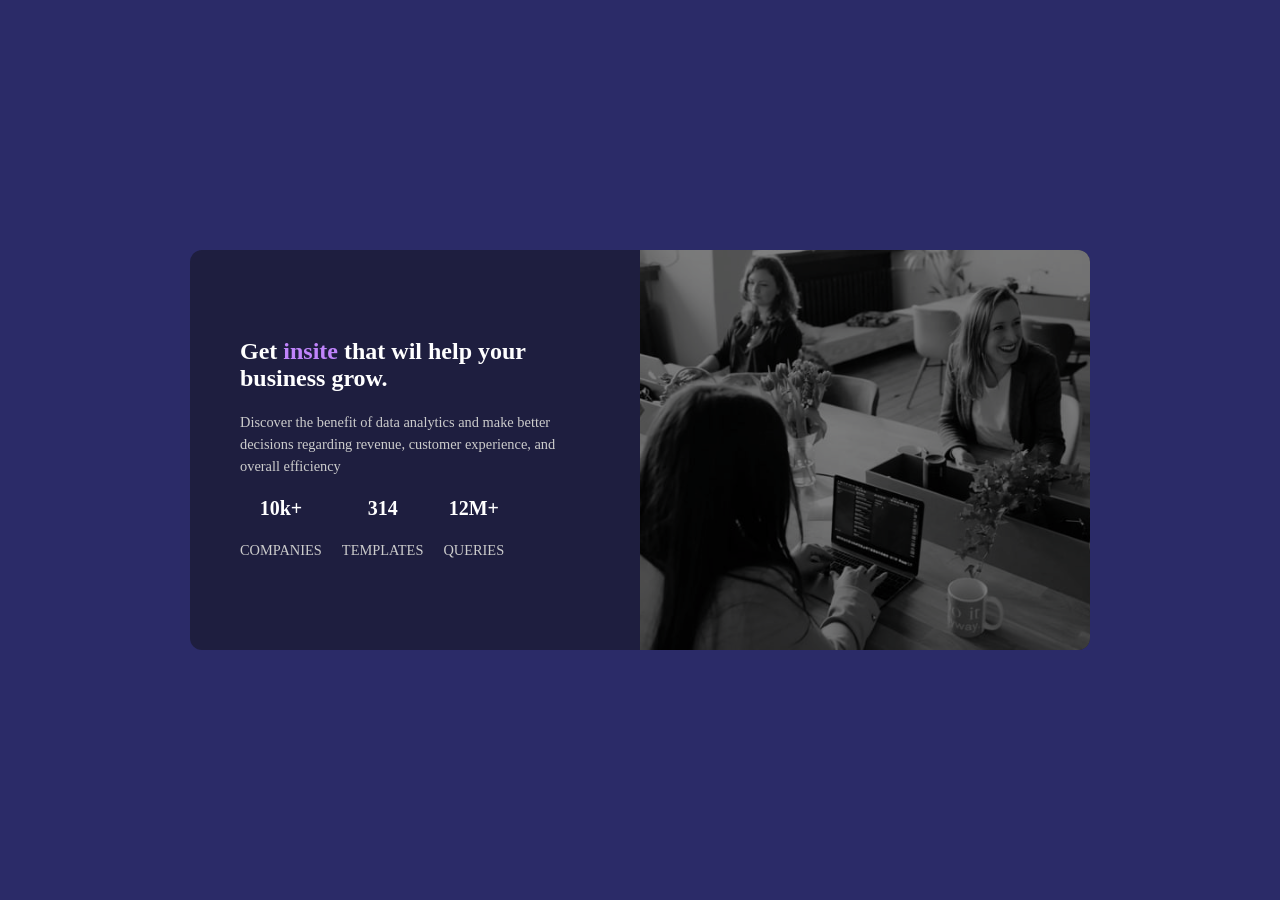
<file: index.html>
<!DOCTYPE html>
<html lang="en">
<head>
    <meta charset="UTF-8">
    <meta name="viewport" content="width=device-width, initial-scale=1.0">
    <title>Document</title>
    <!.. FONTAWESOME CDN..>
    <link rel="stylesheet" href="style.css">
</head>
<body>
    <section class="container">
        <div class="container__left">
            <h1>Get <span>insite</span> that wil help your business grow.</h1>
            <p>Discover the benefit of data analytics and make better decisions regarding revenue, customer experience,
                and overall efficiency
            </p>
            <div class="stats">
                <div class="stat">
                    <h2>10k+</h2>
                    <p>COMPANIES</p>
                </div>
                <div class="stat">
                    <h2>314</h2>
                    <p>TEMPLATES</p>
                </div>
                <div class="stat">
                    <h2>12M+</h2>
                    <p>QUERIES</p>
                </div>
            </div>
        </div>
        <div class="container__right">
            <img src="img/image-header-desktop.jpg" alt="">
        </div>
    </section>
</body>
</html>
</file>
<file: style.css>
*{
    margin: 0;
    padding: 0;
    box-sizing: border-box;
}
body{
    background-color: #2b2b68;
    display: flex;
    justify-content: center;
    align-items: center;
    height: 100vh;
    color: white;
}
.container{
    display: grid;
    grid-template-columns: 1fr 1fr;
    width: 900px;
    height: 400px;
    border-radius: 12px;
    overflow: hidden;
    background-color: #1e1e3f;
}
.container__left{
    padding: 50px;
    background: linear-gradient(135deg #1e1e3f #2b2b68);
    display: flex;
    flex-direction: column;
    justify-content: center;
}
h2{
    font-size: 2rem;
    font-weight: bold;
}
span{
    color: #c084fc;
}
p{
    margin-top: 20px;
    font-size: 0.9rem;
    color: #ccc;
    line-height: 1.5;
}
.stats{
    display: flex;
    gap: 20px;
    margin-top: 20px;
}
.stat{
    text-align: center;
}
.stat h2{
    font-size: 20px;
}
.container__right{
    position: relative;
}
img{
    width: 100%;
    height: 100%;
    object-fit: cover;
    filter: brightness(0.5) hue-rotate(280deg) saturate(2);
}
</file>
